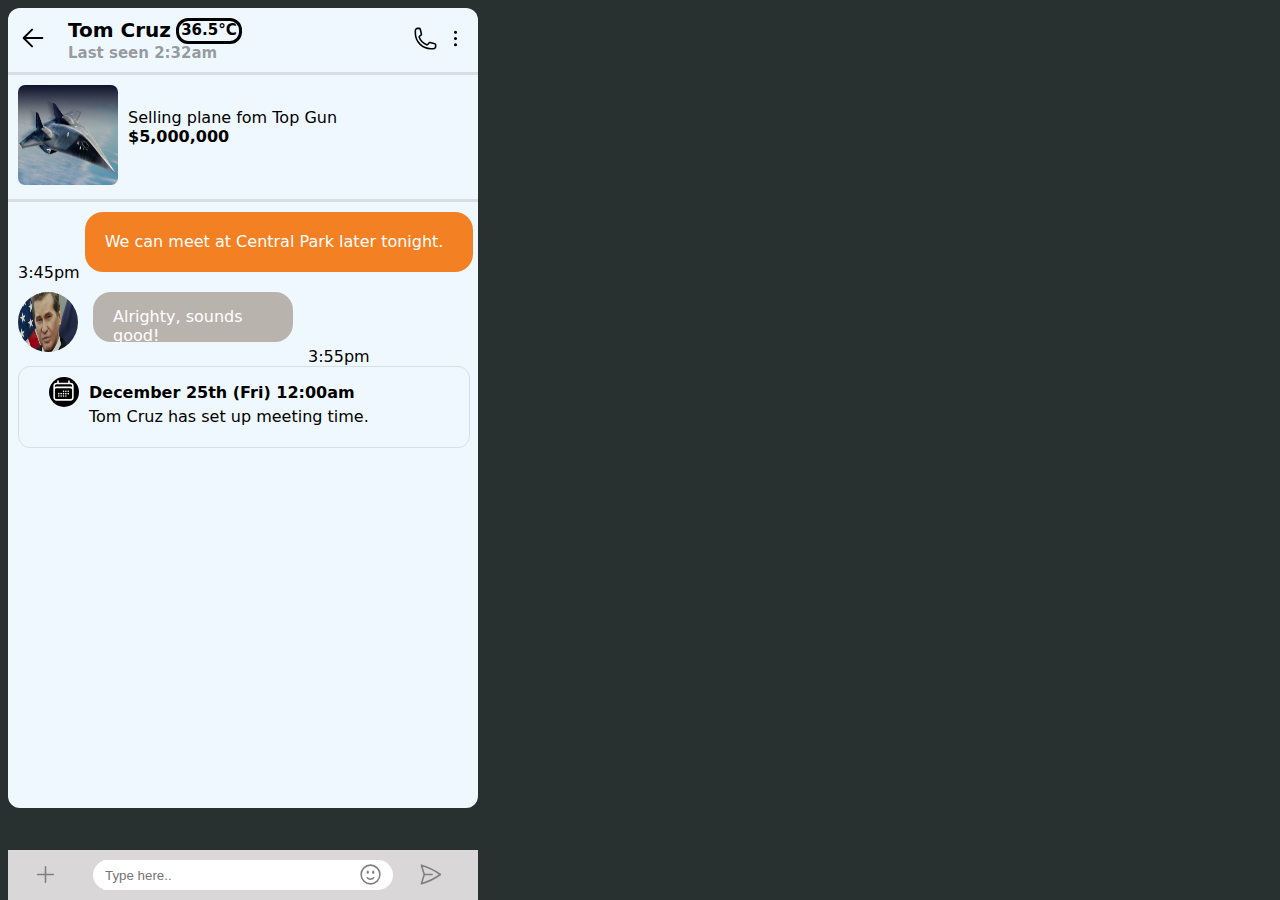
<file: chat.html>
<!DOCTYPE html>
<html lang="en">
  <head>
    <meta charset="UTF-8" />
    <meta name="viewport" content="width=device-width, initial-scale=1.0" />
    <title>Chat Page</title>

    <link rel="stylesheet" href="css1/style.css" />
  </head>
  <body>
    <header>
      <div class="info-bar">
        <div class="info-bar-left">
          <div class="info-bar__arrow">
            <img src="assets1/arrow.svg" alt="chart-bar" />
          </div>
          <div class="info-bar__textchunk">
            <div class="info-bar__text">
              <div class="username">Tom Cruz</div>
              <div class="temparature__box">
                <div class="temparature">36.5°C</div>
              </div>
            </div>
            <div class="info-bar__time">
              <div>Last seen 2:32am</div>
            </div>
          </div>
        </div>
        <div class="info-bar-right">
          <div class="info-bar__icons">
            <img src="assets1/phone.svg" alt="chart-bar" />
            <img src="assets1/dots.svg" alt="chart-bar" />
          </div>
        </div>
      </div>
    </header>
    <main>
      <div class="item-info">
        <div class="item-info_img">
          <img src="img/topgun.jpeg" alt="plane" />
        </div>
        <div class="item-info_text">
          <div class="item-info_text_title">Selling plane fom Top Gun</div>
          <div class="item-info_text_price">$5,000,000</div>
        </div>
      </div>

      <div class="textbox">
        <div class="textbox_seller">
          <div class="textbox_time">3:45pm</div>
          <div class="textbox_text">
            <p>We can meet at Central Park later tonight.</p>
          </div>
        </div>
        <div class="textbox_buyer">
          <div class="textbox_profileimg">
            <img src="img/iceman.jpg" alt="plane" />
          </div>
          <div class="textbox_text1"><p>Alrighty, sounds good!</p></div>
          <div class="textbox_time">3:55pm</div>
        </div>
      </div>
      <div class="schedule">
        <div class="schedule_icon">
          <div class="schedule_icon_calendar">
            <img src="assets1/calendar.svg" />
          </div>

          <div class="schedule_date">December 25th (Fri) 12:00am</div>
        </div>
        <div class="schedule_text">Tom Cruz has set up meeting time.</div>
      </div>
    </main>
    <footer>
      <div class="footer-contents">
        <div class="footer_plus"><img src="assets1/plus.svg" alt="plus" /></div>
        <div class="footer_textbox">
          <input type="text" id="text" placeholder="Type here.." />
          <img src="assets1/smile.svg" alt="smile" />
        </div>
        <div class="footer_arrow">
          <img src="assets1/send.svg" alt="sendIcon" />
        </div>
      </div>
    </footer>
  </body>
</html>
</file>
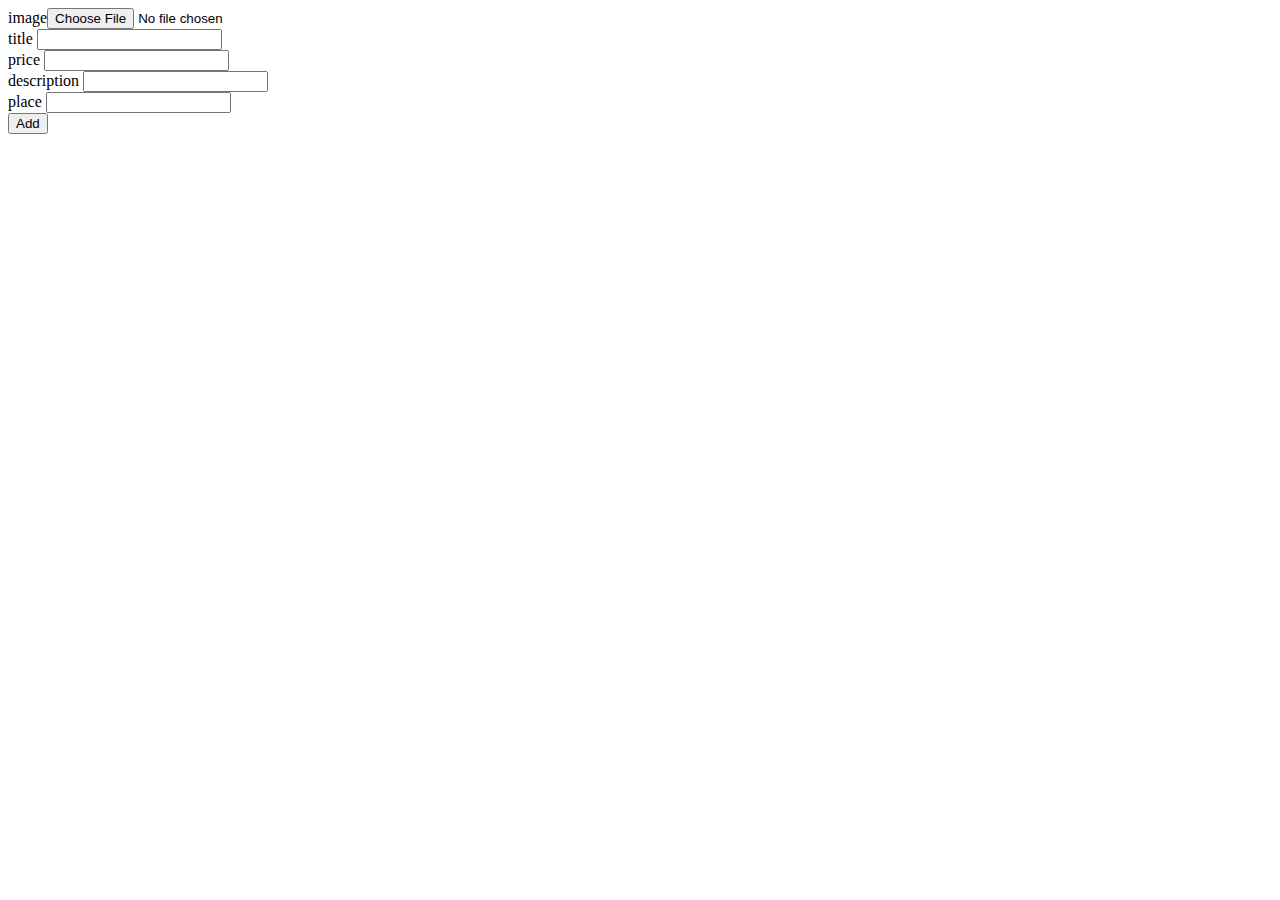
<file: frontEnd/addItem.html>
<!DOCTYPE html>
<html lang="en">
  <head>
    <meta charset="UTF-8" />
    <meta name="viewport" content="width=device-width, initial-scale=1.0" />
    <title>Document</title>
  </head>
  <body>
    <form id="addItem-form">
      <div>
        <label for="image">image</label
        ><input type="file" id="image" name="image" />
      </div>
      <div>
        <label for="title">title </label
        ><input type="text" id="title" name="title" />
      </div>
      <div>
        <label for="price">price </label
        ><input type="number" id="price" name="price" />
      </div>
      <div>
        <label for="description">description </label
        ><input type="text" id="description" name="description" />
      </div>
      <div>
        <label for="place">place </label
        ><input type="text" id="place" name="place" />
      </div>
      <div>
        <button type="submit">Add</button>
      </div>
    </form>
    <script src="addItem.js"></script>
  </body>
</html>
</file>
<file: css1/style.css>
@import "header.css";
@import "main.css";
@import "footer.css";

body {
  font-family: "Pretendard Variable", Pretendard, -apple-system,
    BlinkMacSystemFont, system-ui, Roboto, "Helvetica Neue", "Segoe UI",
    "Apple SD Gothic Neo", "Noto Sans KR", "Malgun Gothic", "Apple Color Emoji",
    "Segoe UI Emoji", "Segoe UI Symbol", sans-serif;
}
</file>
